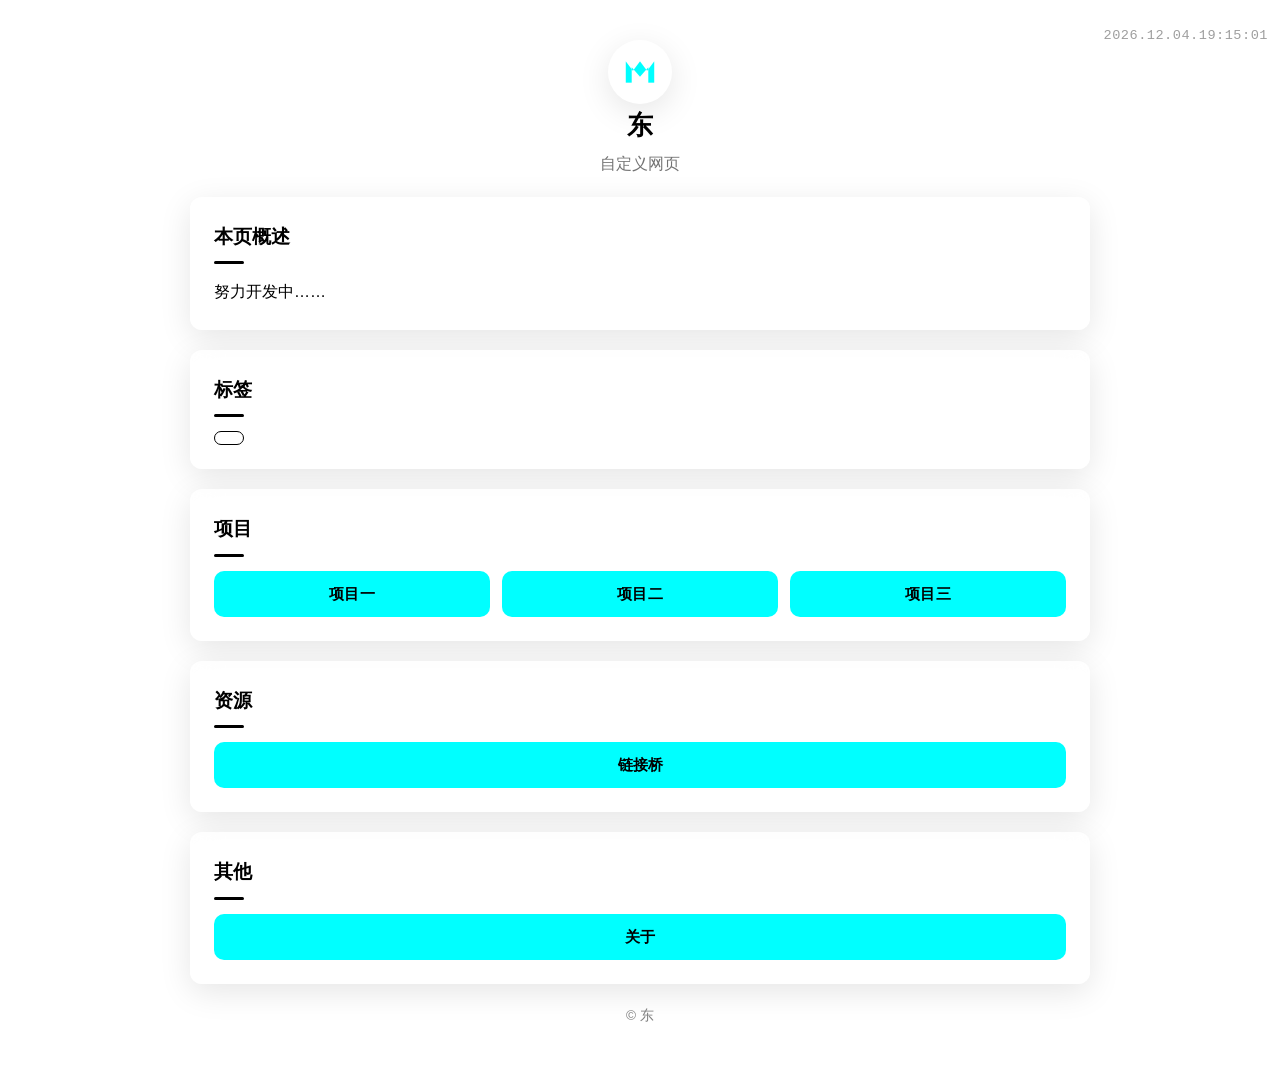
<file: index.html>
<!DOCTYPE html>
 <html lang="zh-CN">
   <head>
     <meta charset="UTF-8">
    <meta name="viewport" content="width=device-width, initial-scale=1.0">
    <meta name="color-scheme" content="light dark">
    <title>主页</title>
     <link rel="icon" href="assets/images/0.png" type="image/png">
     <link rel="stylesheet" href="css/0.css">
     <link rel="stylesheet" href="css/time.css">
     <script src="js/time.js"></script>
   </head>

   <body>
     <div class="container">
       <!-- 顶部 -->
       <header>
         <a href="index.html"><img src="assets/images/0.png" class="avatar"></a>
         <h1>东</h1>
         <p class="tagline">自定义网页</p>
       </header>
       
       <!-- 介绍 -->
       <section id="about">
         <h2>本页概述</h2>
         <p>努力开发中……</p>
       </section>

       <section id="skills">
         <h2>标签</h2>
          <ul class="skills">
             <li></li>
          </ul>
       </section>
    
       <!-- 项目 -->
       <section id="container">
         <h2>项目</h2>
         <div class="button-group">
           <a href="xiangmuyi.html">项目一</a>
           <a href="xiangmuer.html">项目二</a>
           <a href="xiangmusan.html">项目三</a>
         </div>
       </section>
       
       <!-- 视频 -->
       <!--
       <section id="container">
         <h2>视频</h2>
         <div class="button-group">
           <a href="">video</a>
         </div>
       </section>
       -->
       
       <!-- 资源 -->
       <section id="contact">
         <h2>资源</h2>
         <div class="links">
           <a href="browser.html">链接桥</a>
         </div>
       </section>
       
       <!-- 其他 -->
       <section id="others">
         <h2>其他</h2>
         <div class="transparent-button">
           <a href="about.html">关于</a>
         </div>
       </section>
              
       <!-- 声明 -->
       <footer>© 东 </footer>
     </div>
   </body>
 </html>
</file>
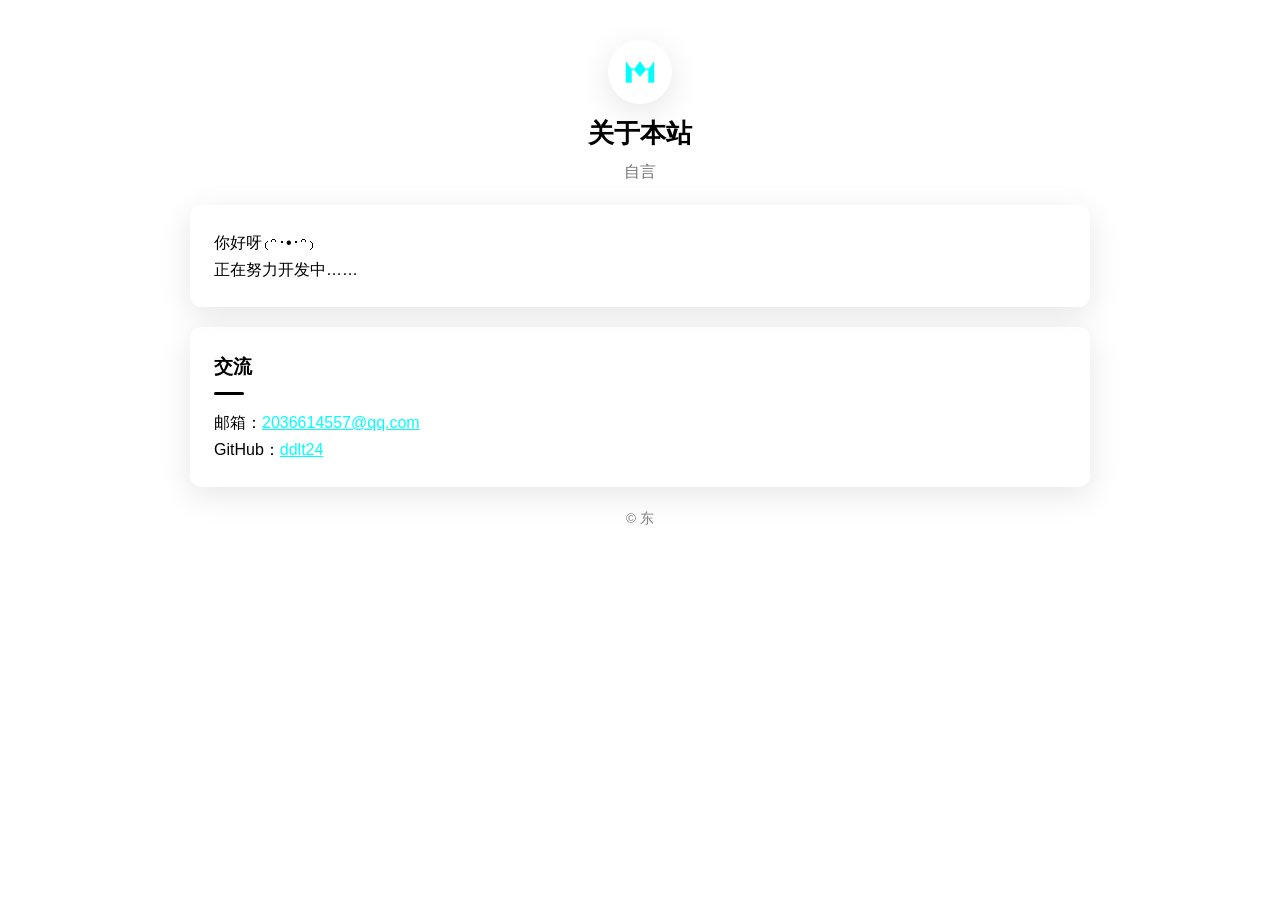
<file: about.html>
<!DOCTYPE html>
 <html lang="zh-CN">
   <head>
     <meta charset="UTF-8">
    <meta name="viewport" content="width=device-width, initial-scale=1.0">
    <meta name="color-scheme" content="light dark">
    <title>关于</title>
     <link rel="icon" href="assets/images/0.png" type="image/png">
     <link rel="stylesheet" href="css/0.css">
   </head>
   
   <body>
     <div class="container about">
       <!-- 头部：页面标题 -->
      <header>
        <a href="index.html"><img src="assets/images/0.png" class="avatar"></a>
        <h1 style="margin-top:8px;">关于本站</h1>
          <p class="tagline">自言</p>
       </header>
       
       
       <!-- 介绍区块 -->
       <section>
         <p>你好呀₍ᵔ･•･ᵔ₎<br>正在努力开发中……</p>
       </section>
       
       <!-- 交流 -->
       <section>
         <h2>交流</h2>
         <p>邮箱：<a href="mailto:2036614557@qq.com">2036614557@qq.com</a></p>
         <p>GitHub：<a href="https://github.com/ddlt24" target="_blank" rel="noopener noreferrer">ddlt24</a></p>
       </section>
       
       <!-- 页脚 -->
       <footer>© 东 </footer>
     </div>
   </body>
 </html>
</file>
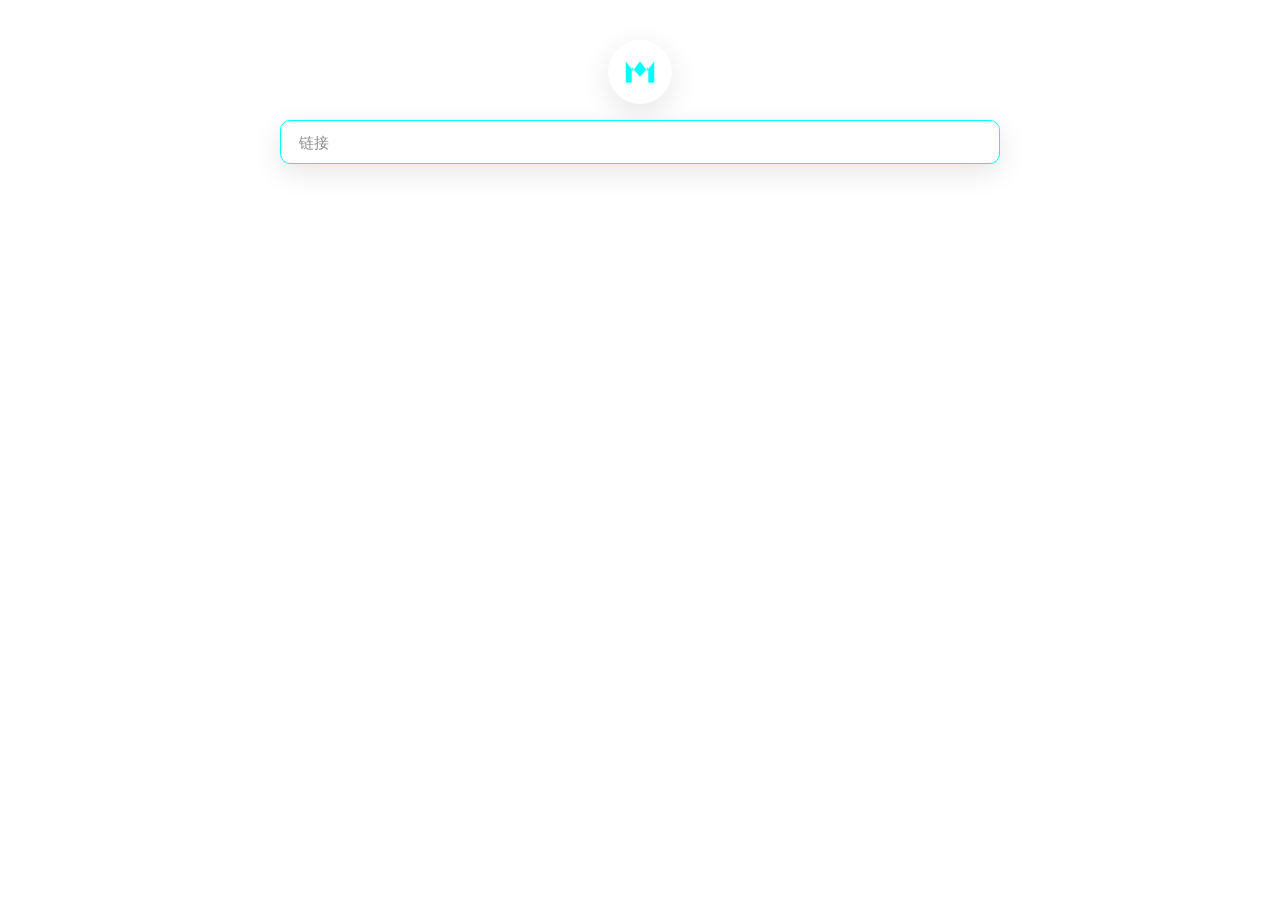
<file: browser.html>
<!DOCTYPE html>
 <html lang="zh-CN">
   <head>
     <meta charset="UTF-8">
    <meta name="viewport" content="width=device-width,initial-scale=1.0,viewport-fit=cover">
    <meta name="color-scheme" content="light dark">
    <title>链接桥</title>
     <link rel="icon" href="assets/images/0.png" type="image/png">
     <link rel="stylesheet" href="css/browser.css">
   </head>

   <body>
     <a href="index.html"><img src="assets/images/0.png" class="avatar"></a>
     <input id="u" type="text" placeholder="链接" autofocus>
     <script src="js/browser.js"></script>
   </body>
 </html>
</file>
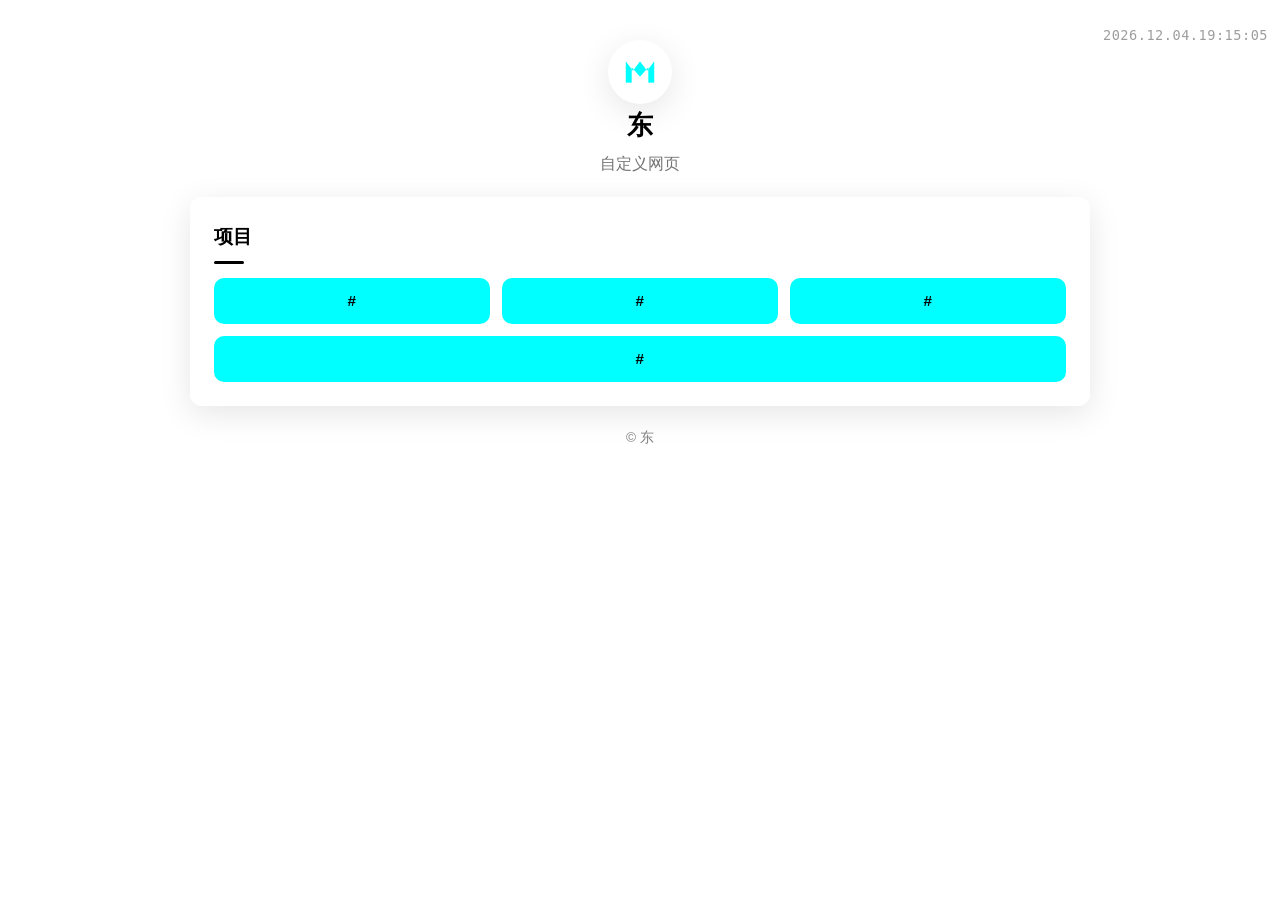
<file: xiangmuer.html>
<!DOCTYPE html>
 <html lang="zh-CN">
   <head>
     <meta charset="UTF-8">
    <meta name="viewport" content="width=device-width, initial-scale=1.0">
    <meta name="color-scheme" content="light dark">
    <title>项目</title>
     <link rel="icon" href="assets/images/0.png" type="image/png">
     <link rel="stylesheet" href="css/0.css">
     <link rel="stylesheet" href="css/time.css">
     <script src="js/time.js"></script>
   </head>
   
   <body>
     <div class="container"> 
       <!-- 顶部 -->
      <header>
         <a href="index.html"><img src="assets/images/0.png" class="avatar"></a>
         <h1>东</h1>
         <p class="tagline">自定义网页</p>
       </header>
              
       <!-- 项目区 -->
       <section id="projects">
         <h2>项目</h2>
         <div class="button-group">
           <a href="#" target="_blank" rel="noopener noreferrer">#</a>
           <a href="#" target="_blank" rel="noopener noreferrer">#</a>
           <a href="#" target="_blank" rel="noopener noreferrer">#</a>
           <a href="#" target="_blank" rel="noopener noreferrer">#</a>
         </div>
       </section>
       
       <!-- 声明 -->
       <footer>© 东 </footer>
     </div>
   </body>
 </html>
</file>
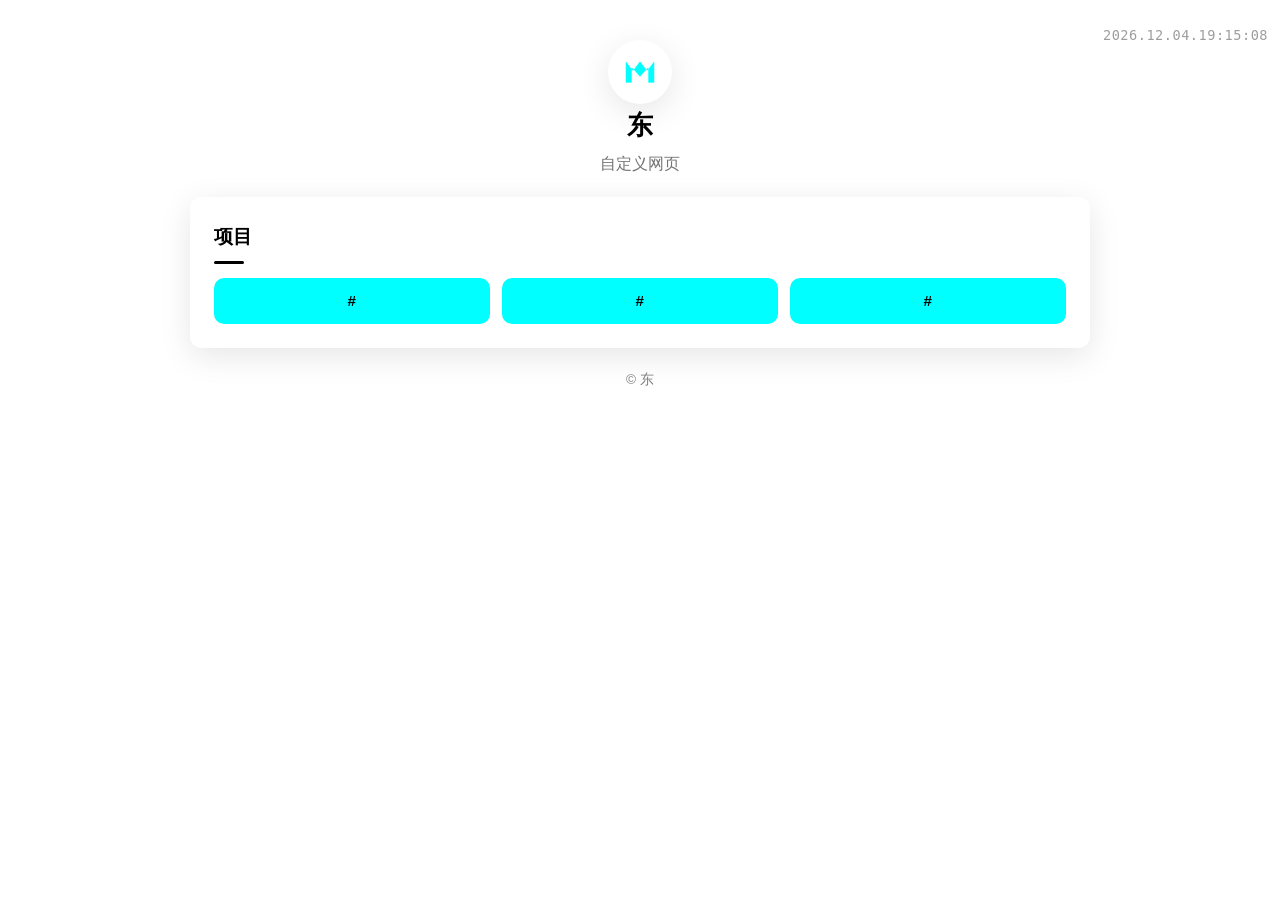
<file: xiangmusan.html>
<!DOCTYPE html>
 <html lang="zh-CN">
   <head>
     <meta charset="UTF-8">
    <meta name="viewport" content="width=device-width, initial-scale=1.0">
    <meta name="color-scheme" content="light dark">
    <title>项目</title>
     <link rel="icon" href="assets/images/0.png" type="image/png">
     <link rel="stylesheet" href="css/0.css">
     <link rel="stylesheet" href="css/time.css">
     <script src="js/time.js"></script>
   </head>
   
   <body>
     <div class="container"> 
       <!-- 顶部 -->
      <header>
         <a href="index.html"><img src="assets/images/0.png" class="avatar"></a>
         <h1>东</h1>
         <p class="tagline">自定义网页</p>
       </header>
              
       <!-- 项目区 -->
       <section id="projects">
         <h2>项目</h2>
         <div class="button-group">
           <a href="#" target="_blank" rel="noopener noreferrer">#</a>
           <a href="#" target="_blank" rel="noopener noreferrer">#</a>
           <a href="#" target="_blank" rel="noopener noreferrer">#</a>
         </div>
       </section>
       
       <!-- 声明 -->
       <footer>© 东 </footer>
     </div>
   </body>
 </html>
</file>
<file: css/0.css>
/* ============================================================
   东 · 极简扁平 + 玻璃拟态
   背景：纯白 / 纯黑，自适应明暗
   卡片：保留毛玻璃（backdrop-filter）
   按键：统一纯色 #00FFFF，无交互效果
   ============================================================ */

/* ===== 基础重置 ===== */
* { margin: 0; padding: 0; box-sizing: border-box; }

/* ===== 设计变量（纯白 / 纯黑 · 自适应明暗）===== */
html { color-scheme: light dark; }
:root {
  --bg: #ffffff;
  --text: #000000;
  --text-light: rgba(0, 0, 0, 0.55);

  /* 毛玻璃（基于纯白背景，用半透明 + 阴影体现质感） */
  --glass-bg: rgba(255, 255, 255, 0.55);
  --glass-border: rgba(0, 0, 0, 0.12);
  --glass-shadow: 0 8px 32px rgba(0, 0, 0, 0.10);

  --accent: #00ffff;                 /* 唯一强调色：按键 */
  --btn-text: #000000;
  --footer-text: rgba(0, 0, 0, 0.5);
  --radius: 12px;
  --radius-btn: 10px;
  --clock-opacity: 0.7;
}

/* ===== 暗色（跟随系统）===== */
@media (prefers-color-scheme: dark) {
  :root {
    --bg: #000000;
    --text: #ffffff;
    --text-light: rgba(255, 255, 255, 0.6);

    --glass-bg: rgba(255, 255, 255, 0.08);
    --glass-border: rgba(255, 255, 255, 0.16);
    --glass-shadow: 0 8px 32px rgba(0, 0, 0, 0.35);

    --btn-text: #000000;
    --footer-text: rgba(255, 255, 255, 0.5);
    --clock-opacity: 0.6;
  }
}

/* ===== Body ===== */
body {
  font-family: -apple-system, BlinkMacSystemFont, "Segoe UI", "PingFang SC", "Microsoft YaHei", sans-serif;
  line-height: 1.7;
  color: var(--text);
  background: var(--bg);
  min-height: 100vh;
  transition: background 0.3s, color 0.3s;
}

/* ===== 容器（自适应宽度：宽屏自动加宽内容列，收窄两侧留白）===== */
.container {
  width: 100%;
  max-width: 720px;
  margin: 0 auto;
  padding: 40px 10px;
}
@media (min-width: 768px)  { .container { max-width: 760px;  padding: 40px 10px; } }
@media (min-width: 1024px) { .container { max-width: 920px;  padding: 40px 10px; } }
@media (min-width: 1440px) { .container { max-width: 1440px; padding: 40px 10px; } }

/* ===== 右上角时钟 ===== */
#time {
  position: fixed;
  top: 24px;
  right: 12px;
  font-size: 0.85rem;
  color: var(--text-light);
  font-family: -apple-system, BlinkMacSystemFont, "Segoe UI", monospace;
  letter-spacing: 0.5px;
  opacity: var(--clock-opacity);
  z-index: 999;
  user-select: none;
}

/* ===== 头部 ===== */
header { text-align: center; margin-bottom: 20px; }
.avatar {
  width: 64px;
  height: 64px;
  border-radius: 50%;
  box-shadow: var(--glass-shadow);
  margin-bottom: 0;
  display: block;}
header a {
  display: block;
  width: 64px;
  margin: 0 auto;}
header h1 { font-size: 1.6rem; margin-bottom: 2px; }
.tagline { color: var(--text-light); font-size: 1rem; }

/* ===== 卡片（毛玻璃）===== */
section {
  background: var(--glass-bg);
  backdrop-filter: blur(16px) saturate(140%);
  -webkit-backdrop-filter: blur(16px) saturate(140%);
  border-radius: var(--radius);
  padding: 24px;
  margin-bottom: 20px;
  box-shadow: var(--glass-shadow);
}
section h2 {
  font-size: 1.2rem;
  font-weight: 600;
  margin-bottom: 14px;
  color: var(--text);
}
section h2::after {
  content: "";
  display: block;
  width: 30px; height: 3px;
  margin-top: 8px;
  border-radius: 3px;
  background: var(--text);
}

/* ===== 标签 ===== */
.skills { list-style: none; display: flex; flex-wrap: wrap; gap: 8px; }
.skills li {
  border: 1px solid var(--text);
  color: var(--text);
  padding: 6px 14px;
  border-radius: 20px;
  font-size: 0.9rem;
}

/* ===== 按键（统一纯色 #00FFFF · 无效果）===== */
.button-group { display: flex; flex-wrap: wrap; gap: 12px; }
.button-group a {
  flex: 1 1 calc(33% - 12px);
  padding: 10px 22px;
  background: var(--accent);
  color: var(--btn-text);
  font-size: 0.95rem;
  font-weight: 600;
  text-decoration: none;
  border: none;
  border-radius: var(--radius-btn);
  text-align: center;
  box-sizing: border-box;
  letter-spacing: 0.5px;
}

.links { display: flex; gap: 12px; flex-wrap: wrap; }
.links a {
  flex: 1; min-width: 120px;
  padding: 10px 0;
  background: var(--accent);
  color: var(--btn-text);
  font-size: 0.95rem;
  font-weight: 600;
  text-decoration: none;
  border: none;
  border-radius: var(--radius-btn);
  text-align: center;
  box-sizing: border-box;
}

.transparent-button { display: flex; gap: 12px; flex-wrap: wrap; }
.transparent-button a {
  flex: 1; min-width: 120px;
  padding: 10px 0;
  background: var(--accent);
  color: var(--btn-text);
  font-size: 0.95rem;
  font-weight: 600;
  text-decoration: none;
  border: none;
  border-radius: var(--radius-btn);
  text-align: center;
  box-sizing: border-box;
}

/* ===== 页脚 ===== */
footer {
  text-align: center;
  color: var(--footer-text);
  font-size: 0.85rem;
  margin-top: 20px;
}

/* ===== 关于页链接颜色 ===== */
.about a {
  color: #00ffff;
}
.about a:hover {
  color: #00ffff;
}
</file>
<file: css/time.css>
/* ===== 右上角时间 ===== */
#time {
  position: fixed;
  top: 24px;
  right: 12px;
  font-size: 0.85rem;
  color: var(--text-light);
  font-family: -apple-system, BlinkMacSystemFont, "Segoe UI", monospace;
  letter-spacing: 0.5px;
  opacity: var(--clock-opacity);
  z-index: 999;
  user-select: none;
}
</file>
<file: css/browser.css>
/* 链接桥 · 扁平 + 玻璃拟态，与主站风格一致 */
*{margin:0;padding:0;box-sizing:border-box}
html,body{height:100%;font-family:-apple-system,BlinkMacSystemFont,"Segoe UI","PingFang SC",sans-serif}
html{color-scheme:light dark}
body{
  display:flex; flex-direction:column;
  align-items:center;
  justify-content:flex-start;
  gap:16px;
  padding-top:40px;
  background:#ffffff; color:#000000;
}
.avatar{
  width:64px; height:64px;
  border-radius:50%;
  display:block;
  box-shadow:0 8px 28px rgba(0,0,0,0.10);
}
@media (prefers-color-scheme: dark){
  body{ background:#000000; color:#ffffff; }
}
input{
  width:min(420px,calc(100% - 32px));
  height:44px;
  border:1px solid rgba(0,0,0,0.12); border-radius:10px;
  padding:0 18px; font-size:15px; outline:none;
  color:#000000; background:rgba(255,255,255,0.55);
  backdrop-filter:blur(12px); -webkit-backdrop-filter:blur(12px);
  box-shadow:0 8px 28px rgba(0,0,0,0.10);
}
@media (min-width:768px)  { input{ width:min(560px,calc(100% - 48px)); } }
@media (min-width:1024px) { input{ width:min(720px,calc(100% - 64px)); } }
input::placeholder{color:rgba(0,0,0,0.45)}
input:focus{border-color:#00ffff}
@media (prefers-color-scheme: dark){
  input{
    color:#ffffff; background:rgba(255,255,255,0.08);
    border-color:rgba(255,255,255,0.16);
    box-shadow:0 8px 28px rgba(0,0,0,0.35);
  }
  input::placeholder{color:rgba(255,255,255,0.45)}
  input:focus{border-color:#00ffff}
}
</file>
